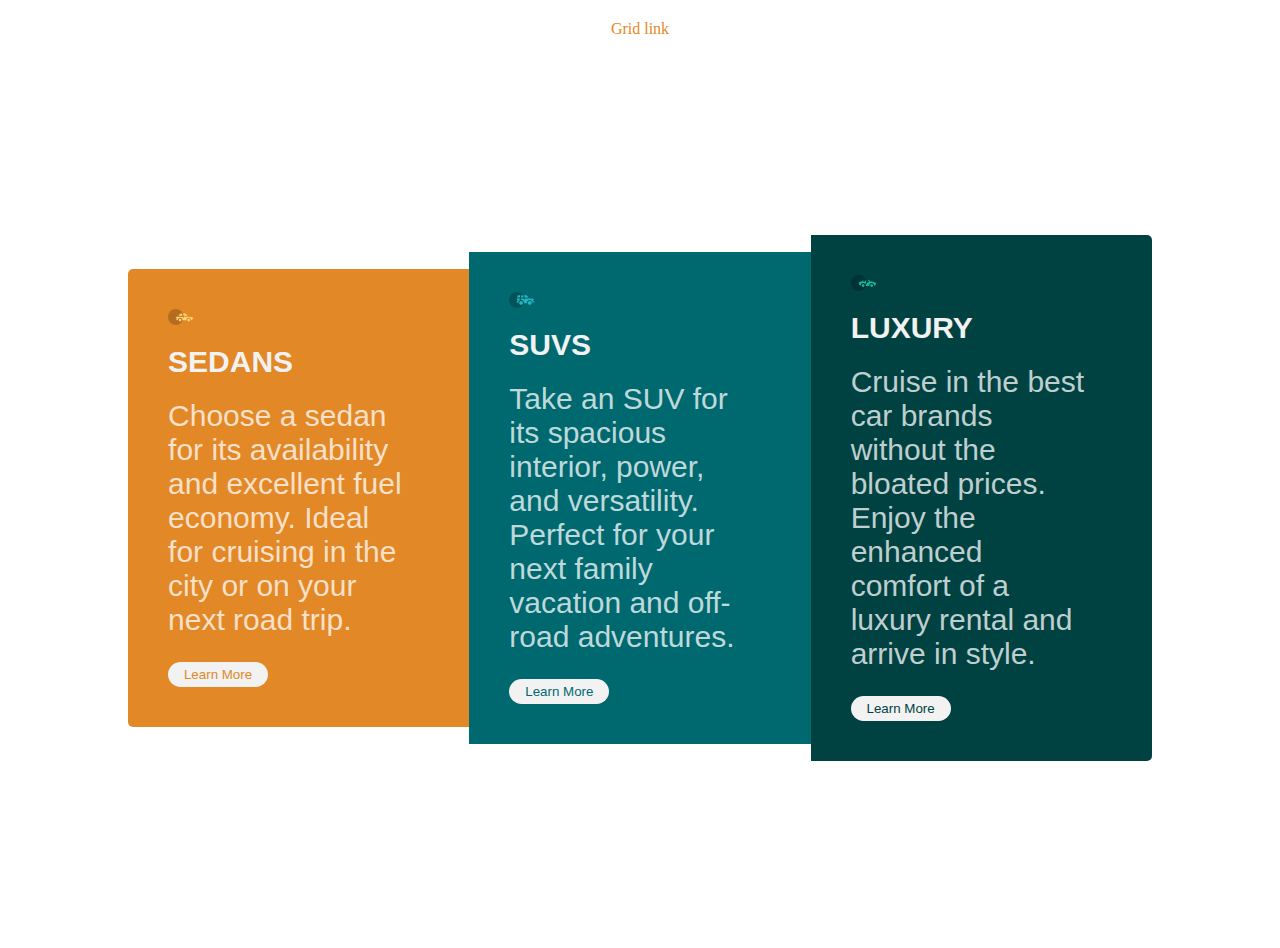
<file: index.html>
<!DOCTYPE html>
<html lang="en">

<head>
    <meta charset="UTF-8">
    <meta http-equiv="X-UA-Compatible" content="IE=edge">
    <meta name="viewport" content="width=device-width, initial-scale=1.0">
    <title>CSS FLEX LAYOUT</title>
    <link rel="stylesheet" href="style.css">
    <link rel="stylesheet" href="https://fonts.google.com/specimen/Lexend+Deca">
    <link rel="stylesheet" href="https://fonts.google.com/specimen/Big+Shoulders+Display">
    <link rel="icon" type="image/x-icon" href="favicon-32x32.ico">

</head>

<body>
    <div class="container">
        <div class="top"><a href="grid.html"target="_blank">Grid link</a></div>
        <main class="bottom">

            <div class="first">

                <img src="icon-sedans.svg" alt="sedan icon" width="25">
                <h3>
                    SEDANS
                </h3>
                <P>Choose a sedan for its availability and excellent fuel economy.
                    Ideal for cruising in the city or on your next road trip.
                </P>
                <button id="btn1">Learn More</button>

            </div>
            <div class="second">
                <img src="icon-suvs.svg" alt="suv icon" width="25">
                <h3>SUVS</h3>
                <p>Take an SUV for its spacious interior, power, and versatility.
                    Perfect for your next family vacation and off-road adventures.</p>
                <button id="btn2">Learn More</button>
            </div>
            <div class="third">
                <img src="icon-luxury.svg" alt="luxury icon" width="25">
                <h3>LUXURY</h3>
                <p>Cruise in the best car brands without the bloated prices.
                    Enjoy the enhanced comfort of a luxury rental and arrive in style.</p>
                <button id="btn3">Learn More</a></button>
            </div>

        </main>
    </div>
</body>

</html>
</file>
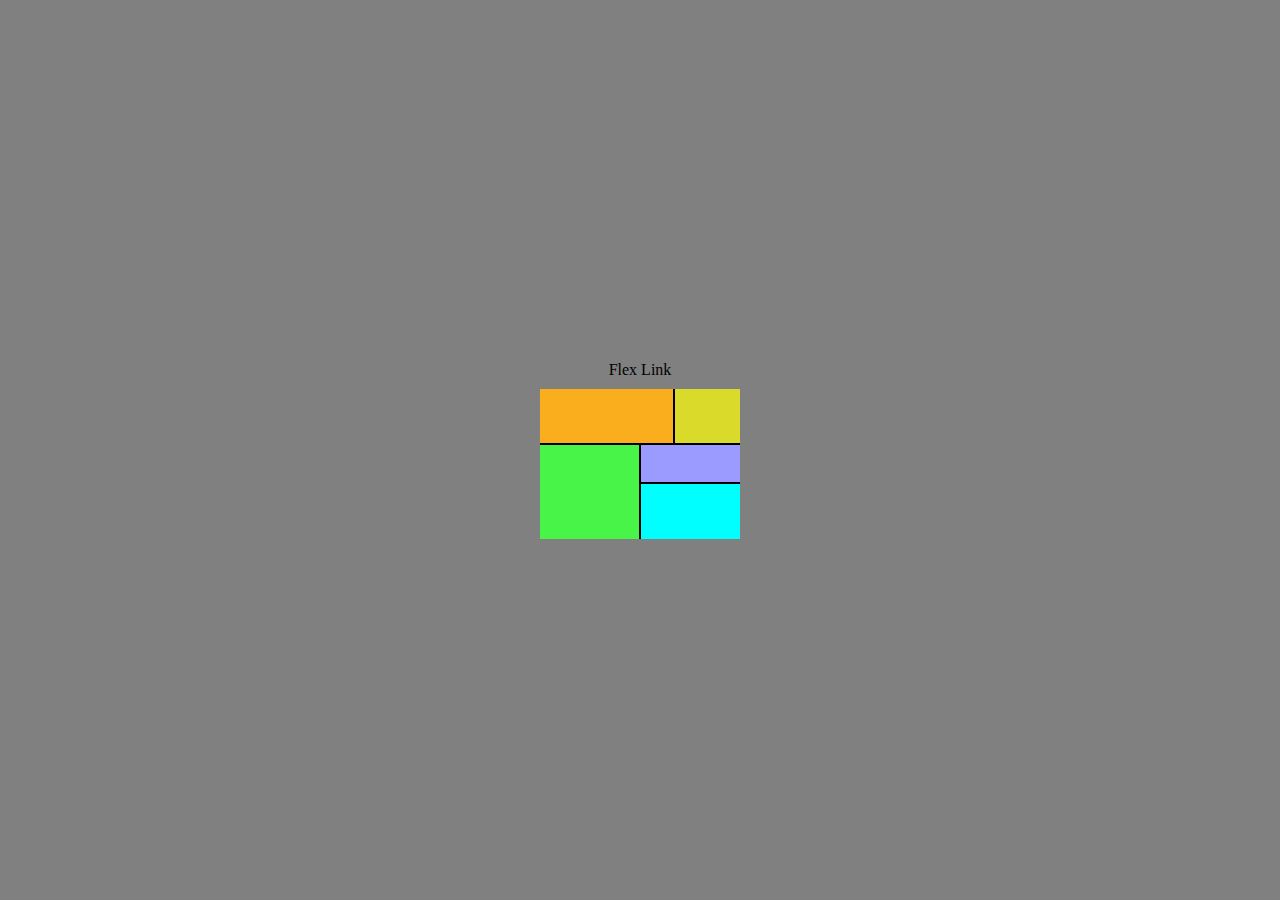
<file: grid.html>
<!DOCTYPE html>
<html lang="en">

<head>
    <meta charset="UTF-8">
    <meta http-equiv="X-UA-Compatible" content="IE=edge">
    <meta name="viewport" content="width=device-width, initial-scale=1.0">
    <title>CSS GRID LAYOUT</title>
    <link rel="stylesheet" href="grid.css">
    <link rel="icon" type="image/x-icon" href="favicon-32x32.ico">
</head>

<body>
    <main>
    <div class="container">
        <div class="top"><a href="index.html">Flex Link</a></div>
        <div class="grid">
            <div class="box1"></div>
            <div class="box2"></div>
            <div class="box3"></div>
            <div class="box4"></div>
            <div class="box5"></div>

        </div>
    </div>
</main>
</body>

</html>
</file>
<file: style.css>
* {
    padding: 0;
    margin: 0;
    box-sizing: border-box;
    max-width: 100%;
  
   
}

:root {
    --color1: hsl(31, 77%, 52%);
    --color2: hsl(184, 100%, 22%);
    --color3: hsl(179, 100%, 13%);
    --color4: hsla(0, 0%, 100%, 0.75);
    /*  paragraphs */
    --color5: hsl(0, 0%, 95%);
    /*  background, headings, buttons, */
    --fontsize: 15px;
    --family1: 'Lexend Deca', sans-serif;
    --weight1: 400;
    --family2: 'Big Shoulders Display', sans-serif;
    --weight2: 700;
    --padding: 1em;
    --radius: 5px;
}

/* GENERAL STYLING */
.container{
    display: flex;
    flex-direction: column;
    justify-content: center;
    align-items: center;
    width: 100%;
    margin: auto;
}
.top{
    margin-top: 20px;
}
.top{
    margin-bottom: 10px;
}
a {
    text-decoration: none;
    color: var(--color1);
}

a:hover {
    color: var(--color3);
    font-size: 20px;
}

body {
    max-height: 100vh;
    justify-content: center;
    align-items: center;
    place-items: center;
}

main {
    display: flex;
    margin: auto;

}


main div {
    padding: var(--padding);
    font-size: var(--fontsize);
    width: 33.33%
}

main div h3 {
    font-family: var(--family2);
    font-weight: var(--weight2);
    padding-bottom: 20px;
    color: var(--color5);
}

main p {
    font-family: var(--family1);
    font-weight: var(--weight1);
    padding-bottom: 30px;
    color: var(--color4);

}

button {
    background-color: var(--color5);
    border-radius: 15px;
    border: none;
    padding: 5px;
    width: 100px;

}

button:hover {
    cursor: pointer;
}

img {
    display: block;
    padding-bottom: 20px;
}


/* FIRST CONTAINER */
main div.first {
    background-color: var(--color1);
    border-bottom-left-radius: 5px;
    border-top-left-radius: 5px;
}

#btn1 {
    color: var(--color1);
}

#btn1:hover {
    background-color: transparent;
    border: 1px solid var(--color5);
    color: var(--color5);

}

/* SECOND CONTAINER */
main div.second {
    background-color: var(--color2);

}

#btn2 {
    color: var(--color2);
}

#btn2:hover {
    background-color: transparent;
    border: 1px solid var(--color5);
    color: var(--color5);

}

/* THIRD CONTAINER */
main div.third {
    background-color: var(--color3);
    border-bottom-right-radius: 5px;
    border-top-right-radius: 5px;
}

#btn3 {
    color: var(--color3);
}

#btn3:hover {
    background-color: transparent;
    border: 1px solid var(--color5);
    color: var(--color5);

}

/* MEDIA QUERY */

@media (max-width:1440px) and (min-width:1001px) {
    main{
        display: flex;
        max-width: 80%;
        min-height: 100vh;
        align-items: center;
        justify-content: center;
    }
    
    main div{
        padding: 40px;
    
        
    }
    main div h3{
    font-size: 30px;
    }
    main div p{
        font-size:30px;
        padding-right:25px;
        padding-bottom: 25px;
    }
}

@media (max-width:1000px) and (min-width:601px){
    main {
        display: flex;
        flex-direction: row;
        width: 80%;
        height: 100vh;
        margin: auto;
        align-items: center;
    }
    main div{
        padding: 10px;
        width: 33.33%;
        padding-bottom: 20px;
    }
}


@media (max-width:600px) and (min-width:376px) {

    main{
        display: flex;
        flex-direction: column;
        max-width: 100%;
        margin: auto;
        align-items: center;
    }

   
main div{
    border-radius:var(--radius);
    margin-bottom: 10px;
    max-width:60%;
    padding:5%;
        
}
main div h3{
    font-size: 30px;
    padding-left: 10px;
    }

main div p{
    padding-bottom:15%;
    padding-left: 10px;
    padding-right: 10px;
    font-size: 30px;
}
button{
    margin-left: 10px;
    font-size: 25px;
    padding: 10px;
    width: 200px;
    border-radius: 25px;
}
}

@media (max-width:375px) {


main{
    display: flex;
    flex-direction: column;
    width: 100%;
    margin: auto;
    align-items: center;
    justify-content: center;
}
main div{
    border-radius:var(--radius);
    margin-bottom: 10px;
    width:75%;
    padding:10%;
        
}
main div h3{
    font-size: 30px;
    }

main div p{
    padding-bottom:15%;
    font-size: 30px;
}
button{
    font-size: 15px;
    padding: 10px;
    width: 100px;
    border-radius: 25px;
}
}
</file>
<file: grid.css>
* {
    padding: 0;
    margin: 0;
    box-sizing: border-box;
}

:root {
    --color1: rgb(250, 173, 29);
    --color2: rgb(218, 218, 43);
    --color3: rgb(72, 244, 72);
    --color4: rgb(155, 155, 255);
    --color5: aqua;
    --color6: black;
    --padding: 10px;
}

a{  display: block;
    text-decoration: none;
    color:var(--color6);
}
a:hover{
    color:var(--color1);
}
body {
    background-color: grey;
    display: flex;
    min-height: 100vh;
    place-items: center;
}
main{
    width: 100%;
    align-items: center;

}
.container{
    display: flex;
    flex-direction: column;
    width: 100%;
    justify-content: center;
    align-items: center;
}

.top{
    margin-bottom: 10px;
}

.grid {
    margin: auto;
    display: grid;
    background-color: var(--color6);
    width: 200px;
    height:150px;
    gap:2px;
    grid-template-columns:repeat(6, 0.5fr);
    grid-template-areas:
    'a a a a b b '
    'a a a a b b'
    'c c c d d d'
    'c c c d d d'
    'c c c e e e'
    'c c c e e e'
    'c c c e e e'
    ;


}


.box1 {
    background-color: var(--color1);
    padding: var(--padding);
    grid-area: a;
 
}

.box2 {
    background-color: var(--color2);
    grid-area: b;
    
}

.box3 {
    background-color: var(--color3);
    grid-area: c;
}

.box4 {
    background-color: var(--color4);
    grid-area: d;
}

.box5 {
    background-color: var(--color5);
   grid-area: e;
}
</file>
